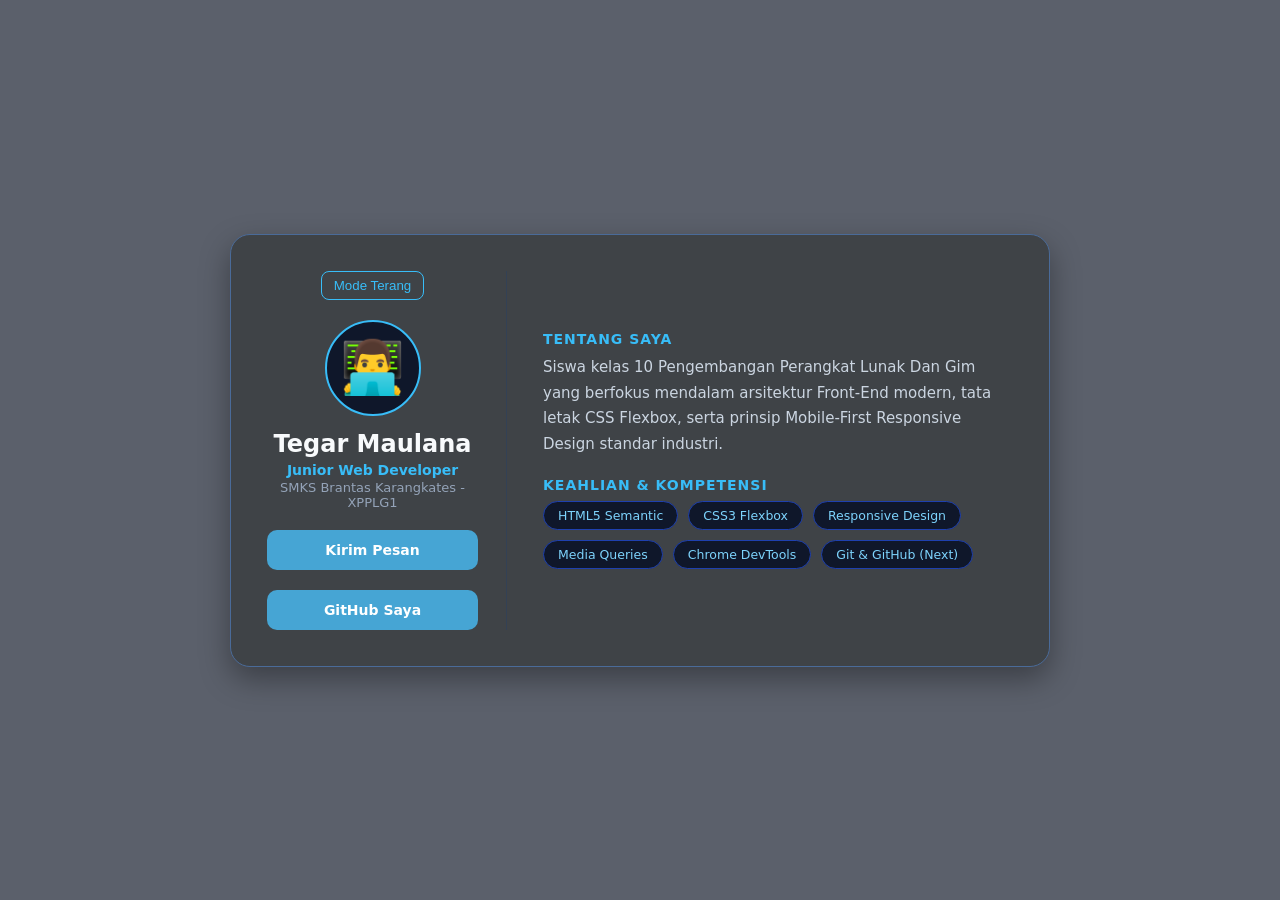
<file: index.html>
<!DOCTYPE html>
<html lang="id">
<head>
  <meta charset="UTF-8">
  <meta name="viewport" content="width=device-width, initial-scale=1.0">
  <title>Profil Digital Responsive - Tegar Maulana</title>
  <link rel="stylesheet" href="week2.css">
</head>
<body>
  <main class="page-wrapper">
    <article class="profile-card">
  
      <header class="card-aside">
        <button id="btnToggleTema" class="btn-tema">
          Mode Terang
        </button>

        <div class="avatar-box">
          <span class="avatar-icon">👨‍💻</span>
        </div>
        <h1 class="student-name">Tegar Maulana</h1>
        <p class="student-role">Junior Web Developer</p>
        <p class="student-school">SMKS Brantas Karangkates - XPPLG1</p>

        <a href="#" id="btnKontak" class="btn-contact">Kirim Pesan</a>
        <a href="https://github.com/T3garGG" id="btnKontak" class="btn-contact">GitHub Saya</a>
      </header>

      <section class="card-content">
        <div class="bio-section">
          <h2 class="section-heading">Tentang Saya</h2>
          <p class="bio-text">
            Siswa kelas 10 Pengembangan Perangkat Lunak Dan Gim yang berfokus mendalam
            arsitektur Front-End modern, tata letak CSS Flexbox, serta prinsip
            Mobile-First Responsive Design standar industri.
          </p>
        </div>
        <div class="skills-section">
          <h2 class="section-heading">Keahlian & Kompetensi</h2>
          <div class="skill-matrix">
            <div class="skill-badge">HTML5 Semantic</div>
            <div class="skill-badge">CSS3 Flexbox</div>
            <div class="skill-badge">Responsive Design</div>
            <div class="skill-badge">Media Queries</div>
            <div class="skill-badge">Chrome DevTools</div>
            <div class="skill-badge">Git & GitHub (Next)</div>
          </div>
        </div>
      </section>
    </article>
  </main>

  <div id="modalKontak" class="modal-overlay">
    <div class="modal-box">
      <h2>Kirim Pesan</h2>
      <p>Silakan hubungi saya melalui email: tegarxpplg1@gmail.com</p>
      <button id="btnTutupModal" class="btn-tutup">Tutup</button>
    </div>
  </div>

  <script src="script.js" defer></script>
</body>
</html>
</file>
<file: week2.css>
/* ===== 1. RESET & VARIABEL GLOBAL ===== */
* {
  margin: 0;
  padding: 0;
  box-sizing: border-box;
}
body {
  font-family: 'Segoe UI', system-ui, -apple-system, sans-serif;
  background-color: #5b606b; /* Latar gelap modern */
  color: #5a626b;
  min-height: 100vh;
  display: flex;
  justify-content: center;
  align-items: center;
  padding: 16px;
}
.page-wrapper {
  width: 100%;
  max-width: 820px;
}
/* ===== 2. KARTU PROFIL (MOBILE: COLUMN) ===== */
.profile-card {
  background-color: #3f4347;
  border: 1px solid #4a6b99;
  border-radius: 20px;
  padding: 50px;
  box-shadow: 0 12px 30px rgba(0, 0, 0, 0.35);
  display: flex;
  flex-direction: column; /* Bertumpuk vertikal di HP */
  gap: 24px;
}
/* ===== 3. BAGIAN ASIDE / HEADER PROFIL ===== */
.card-aside {
  display: flex;
  flex-direction: column;
  align-items: center;
  text-align: center;
  padding-bottom: 20px;
  border-bottom: 1px solid #334155;
}
.avatar-box {
  width: 84px;
  height: 84px;
  background: #0f172a;
  border: 2px solid #38bdf8;
  border-radius: 50%;
  display: flex;
  justify-content: center;
  align-items: center;
  font-size: 46px;
  margin-bottom: 14px;
}
.student-name {
  font-size: 22px;
  color: #f8fafc;
  font-weight: 700;
}
.student-role {
  color: #38bdf8;
  font-size: 14px;
  font-weight: 600;
  margin-top: 4px;
}
.student-school {
  color: #94a3b8;
  font-size: 13px;
  margin-top: 2px;
}
.btn-contact {
  margin-top:15px;
  display: inline-block;
  width: 100%; 
  text-align: center;
  background-color: #46a5d4;
  color: #ffffff;
  text-decoration: none;
  padding: 12px 20px;
  border-radius: 10px;
  font-weight: 600;
  font-size: 14px;
  transition: all 0.2s ease;
}
.btn-contact:hover {
  background-color: #0369a1;
  transform: translateY(-2px);
}
.card-content {
  display: flex;
  flex-direction: column;
  gap: 20px;
}
.section-heading {
  font-size: 14px;
  color: #38bdf8;
  text-transform: uppercase;
  letter-spacing: 1px;
  margin-bottom: 8px;
  font-weight: 700;
}
.bio-text {
  font-size: 14px;
  line-height: 1.7;
  color: #cbd5e1;
}

.skill-matrix {
  display: flex;
  flex-wrap: wrap; 
  gap: 10px;
}
.skill-badge {
  background-color: #0f172a;
  border: 1px solid #1e40af;
  color: #7dd3fc;
  padding: 6px 14px;
  border-radius: 20px;
  font-size: 12.5px;
  font-weight: 500;
  transition: border-color 0.2s ease;
}
.skill-badge:hover {
  border-color: #38bdf8;
  background-color: #1e293b;
}
@media screen and (min-width: 680px) {
  body {
    padding: 32px;
  }
  .profile-card {
    flex-direction: row;
    align-items: stretch;
    padding: 36px;
    gap: 36px;
  }
  .card-aside {
    width: 240px; 
    flex-shrink: 0;
    padding-bottom: 0;
    padding-right: 28px;
    border-bottom: none;
    border-right: 1px solid #334155; 
    justify-content: center;
  }
  .avatar-box {
    width: 96px;
    height: 96px;
    font-size: 52px;
  }
  .student-name {
    font-size: 24px;
  }
  .btn-contact {
    width: 100%;
    margin-top: 20px;
  }
  .card-content {
    flex: 1; 
    justify-content: center;
  }
  .bio-text {
    font-size: 15px;
  }
}
.btn-tema {
  background: transparent;
  border: 1px solid #38bdf8;
  color: #38bdf8;
  padding: 6px 12px;
  border-radius: 8px;
  cursor: pointer;
  margin-bottom: 20px;
  transition: 0.3s;
}
.btn-tema:hover {
  background: #38bdf8;
  color: #0b1329;
}
body.light-mode {
  background-color: #f8fafc;
  color: #0f172a;
}
body.light-mode .profile-card {
  background-color: #ffffff;
  border-color: #cbd5e1;
  box-shadow: 0 10px 25px rgba(0, 0, 0, 0.05);
}
body.light-mode .student-name {
  color: #0f172a;
}
body.light-mode .card-aside {
  border-color: #cbd5e1;
}
.modal-overlay {
  position: fixed;
  top: 0; left: 0; width: 100%; height: 100%;
  background-color: rgba(0, 0, 0, 0.7);
  display: none;
  justify-content: center;
  align-items: center;
  z-index: 1000;
}
.modal-overlay.show {
  display: flex;
}
.modal-box {
  background: #1e293b;
  padding: 30px;
  border-radius: 12px;
  text-align: center;
  width: 90%;
  max-width: 400px;
}
.btn-tutup {
  margin-top: 20px;
  background: #ef4444;
  color: white;
  border: none;
  padding: 8px 16px;
  border-radius: 6px;
  cursor: pointer;
}
body.light-mode .student-role,
body.light-mode .section-heading {
  color: #0284c7;
}

body.light-mode .student-school,
body.light-mode .bio-text {
  color: #334155;
}

body.light-mode .skill-badge {
  background-color: #e2e8f0;
  border-color: #94a3b8;
  color: #0f172a;
}
</file>
